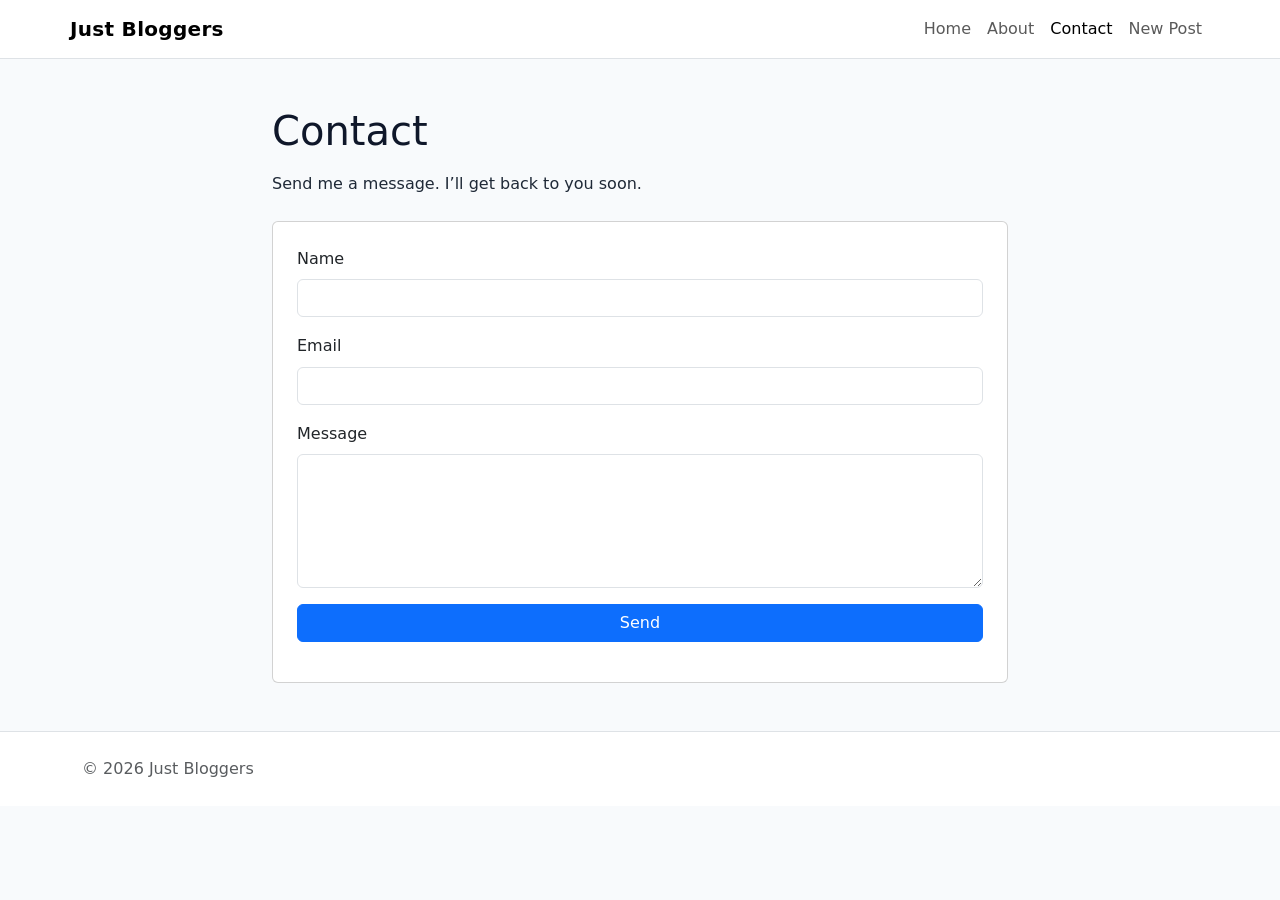
<file: contact.html>
<!DOCTYPE html>
<html lang="en">
<head>
    <meta charset="UTF-8">
    <meta name="viewport" content="width=device-width, initial-scale=1.0">
    <title>Contact - Just Bloggers</title>
    <link href="https://cdn.jsdelivr.net/npm/bootstrap@5.3.3/dist/css/bootstrap.min.css" rel="stylesheet">
    <link rel="stylesheet" href="style.css">
</head>
<body>
    <header class="border-bottom bg-white">
        <nav class="navbar navbar-expand-lg container">
            <a class="navbar-brand fw-bold" href="index.html">Just Bloggers</a>
            <button class="navbar-toggler" type="button" data-bs-toggle="collapse" data-bs-target="#navbarNav" aria-controls="navbarNav" aria-expanded="false" aria-label="Toggle navigation">
                <span class="navbar-toggler-icon"></span>
            </button>
            <div class="collapse navbar-collapse" id="navbarNav">
                <ul class="navbar-nav ms-auto">
                    <li class="nav-item"><a class="nav-link" href="index.html">Home</a></li>
                    <li class="nav-item"><a class="nav-link" href="about.html">About</a></li>
                    <li class="nav-item"><a class="nav-link active" href="contact.html">Contact</a></li>
                    <li class="nav-item"><a class="nav-link" href="new-post.html">New Post</a></li>
                </ul>
            </div>
        </nav>
    </header>

    <main class="container my-5">
        <div class="row justify-content-center">
            <div class="col-lg-8">
                <h1 class="mb-3">Contact</h1>
                <p class="mb-4">Send me a message. I’ll get back to you soon.</p>
                <form class="card p-3 p-md-4" id="contactForm">
                    <div class="mb-3">
                        <label class="form-label">Name</label>
                        <input type="text" class="form-control" id="name" required>
                    </div>
                    <div class="mb-3">
                        <label class="form-label">Email</label>
                        <input type="email" class="form-control" id="email" required>
                    </div>
                    <div class="mb-3">
                        <label class="form-label">Message</label>
                        <textarea class="form-control" id="message" rows="5" required></textarea>
                    </div>
                    <button type="submit" class="btn btn-primary">Send</button>
                    <div class="mt-3" id="contactStatus"></div>
                </form>
            </div>
        </div>
    </main>

    <footer class="py-4 border-top bg-white">
        <div class="container d-flex flex-column flex-sm-row justify-content-between align-items-center gap-2">
            <span class="text-muted">© <span id="year"></span> Just Bloggers</span>
        </div>
    </footer>

    <script src="https://cdn.jsdelivr.net/npm/bootstrap@5.3.3/dist/js/bootstrap.bundle.min.js"></script>
    <script>
      document.getElementById('year').textContent = new Date().getFullYear();
      const form = document.getElementById('contactForm');
      const statusEl = document.getElementById('contactStatus');
      form.addEventListener('submit', (e) => {
        e.preventDefault();
        statusEl.innerHTML = '<div class="alert alert-success">Thank you! Your message has been sent.</div>';
        form.reset();
      });
    </script>
</body>
</html>
</file>
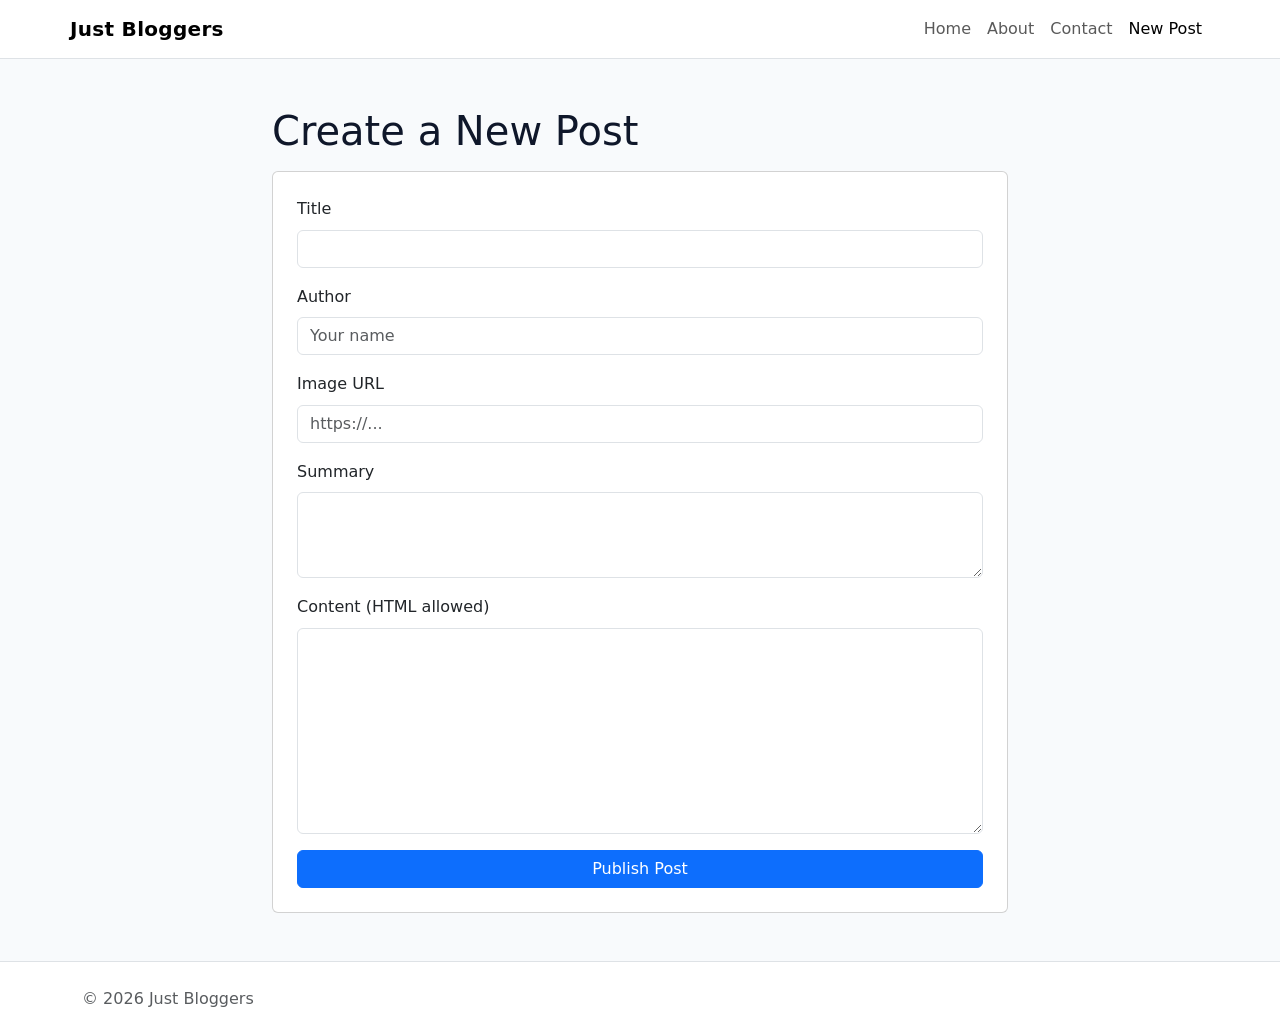
<file: new-post.html>
<!DOCTYPE html>
<html lang="en">
<head>
    <meta charset="UTF-8">
    <meta name="viewport" content="width=device-width, initial-scale=1.0">
    <title>New Post - Just Bloggers</title>
    <link href="https://cdn.jsdelivr.net/npm/bootstrap@5.3.3/dist/css/bootstrap.min.css" rel="stylesheet">
    <link rel="stylesheet" href="style.css">
</head>
<body>
    <header class="border-bottom bg-white">
        <nav class="navbar navbar-expand-lg container">
            <a class="navbar-brand fw-bold" href="index.html">Just Bloggers</a>
            <button class="navbar-toggler" type="button" data-bs-toggle="collapse" data-bs-target="#navbarNav" aria-controls="navbarNav" aria-expanded="false" aria-label="Toggle navigation">
                <span class="navbar-toggler-icon"></span>
            </button>
            <div class="collapse navbar-collapse" id="navbarNav">
                <ul class="navbar-nav ms-auto">
                    <li class="nav-item"><a class="nav-link" href="index.html">Home</a></li>
                    <li class="nav-item"><a class="nav-link" href="about.html">About</a></li>
                    <li class="nav-item"><a class="nav-link" href="contact.html">Contact</a></li>
                    <li class="nav-item"><a class="nav-link active" href="new-post.html">New Post</a></li>
                </ul>
            </div>
        </nav>
    </header>

    <main class="container my-5">
        <div class="row justify-content-center">
            <div class="col-lg-8">
                <h1 class="mb-3">Create a New Post</h1>
                <form class="card p-3 p-md-4" id="newPostForm">
                    <div class="mb-3">
                        <label class="form-label">Title</label>
                        <input type="text" class="form-control" id="title" required>
                    </div>
                    <div class="mb-3">
                        <label class="form-label">Author</label>
                        <input type="text" class="form-control" id="author" placeholder="Your name" required>
                    </div>
                    <div class="mb-3">
                        <label class="form-label">Image URL</label>
                        <input type="url" class="form-control" id="image" placeholder="https://..." required>
                    </div>
                    <div class="mb-3">
                        <label class="form-label">Summary</label>
                        <textarea class="form-control" id="summary" rows="3" required></textarea>
                    </div>
                    <div class="mb-3">
                        <label class="form-label">Content (HTML allowed)</label>
                        <textarea class="form-control" id="content" rows="8" required></textarea>
                    </div>
                    <button type="submit" class="btn btn-primary">Publish Post</button>
                </form>
            </div>
        </div>
    </main>

    <footer class="py-4 border-top bg-white">
        <div class="container d-flex flex-column flex-sm-row justify-content-between align-items-center gap-2">
            <span class="text-muted">© <span id="year"></span> Just Bloggers</span>
        </div>
    </footer>

    <script src="https://cdn.jsdelivr.net/npm/bootstrap@5.3.3/dist/js/bootstrap.bundle.min.js"></script>
    <script src="new-post.js"></script>
</body>
</html>
</file>
<file: style.css>
body {
  font-family: system-ui, -apple-system, "Segoe UI", Roboto, "Helvetica Neue", Arial, "Noto Sans", "Apple Color Emoji", "Segoe UI Emoji";
  line-height: 1.6;
  color: #1f2937;
  background: #f8fafc;
}

h1, h2, h3, h4, h5, h6 {
  color: #0f172a;
}

.navbar-brand {
  letter-spacing: 0.3px;
}
.nav-link {
  transition: color .2s ease;
}
.nav-link:hover {
  color: #0d6efd;
}

.post-card {
  transition: transform .2s ease, box-shadow .2s ease;
}
.post-card:hover {
  transform: translateY(-4px);
  box-shadow: 0 12px 24px rgba(0,0,0,.08);
}

.post-img {
  height: 220px;
  object-fit: cover;
}

footer {
  position: relative;
}

#postContent p {
  margin-bottom: 1rem;
}

@media (max-width: 991.98px) {
  .post-img { height: 200px; }
}
@media (max-width: 575.98px) {
  .post-img { height: 180px; }
}
</file>
